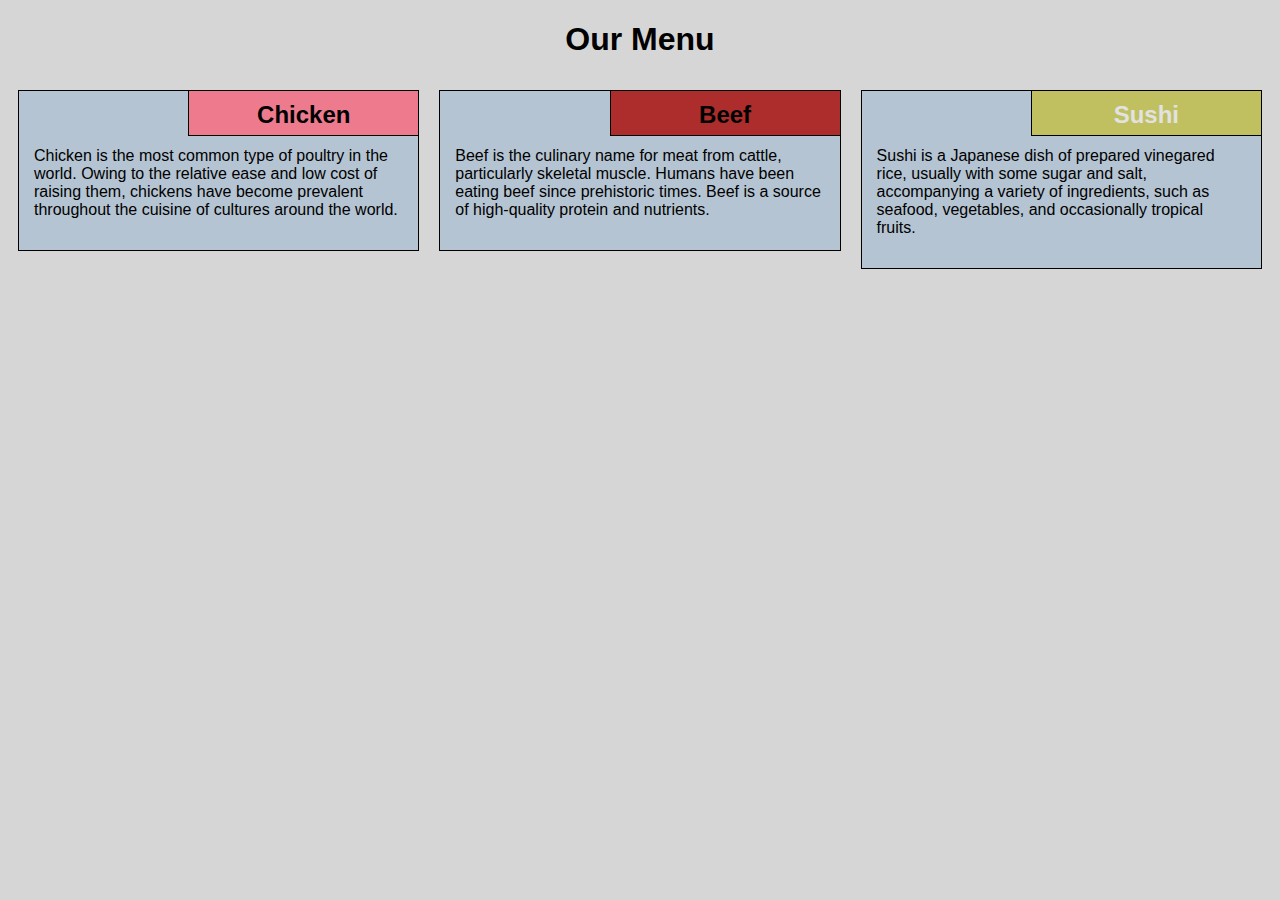
<file: module-2/index.html>
<!DOCTYPE html>
<html lang="en">

<head>
    <meta charset="utf-8">
    <meta name="viewport" content="width=device-width, initial-scale=1">
    <title>Assignment Solution for Module 2</title>
    <link rel="stylesheet" href="css/style.css">
</head>

<body>
    <h1>Our Menu</h1>
    <div class="row">
        <div class="col-lg-4 col-md-6 col-sm-12">
            <section class="chicken">
                <h2>Chicken</h2>
                <p>
                    Chicken is the most common type of poultry in the world. Owing to the relative ease and low cost of raising them, chickens have become prevalent throughout the cuisine of cultures around the world.
                </p>
            </section>
        </div>
        <div class="col-lg-4 col-md-6 col-sm-12">
            <section class="beef">
                <h2>Beef</h2>
                <p>
                    Beef is the culinary name for meat from cattle, particularly skeletal muscle. Humans have been eating beef since prehistoric times. Beef is a source of high-quality protein and nutrients.
                </p>
            </section>
        </div>
        <div class="col-lg-4 col-md-12 col-sm-12">
            <section class="sushi">
                <h2>Sushi</h2>
                <p>
                    Sushi is a Japanese dish of prepared vinegared rice, usually with some sugar and salt, accompanying a variety of ingredients, such as seafood, vegetables, and occasionally tropical fruits.
                </p>
            </section>
        </div>
    </div>
</body>

</html>
</file>
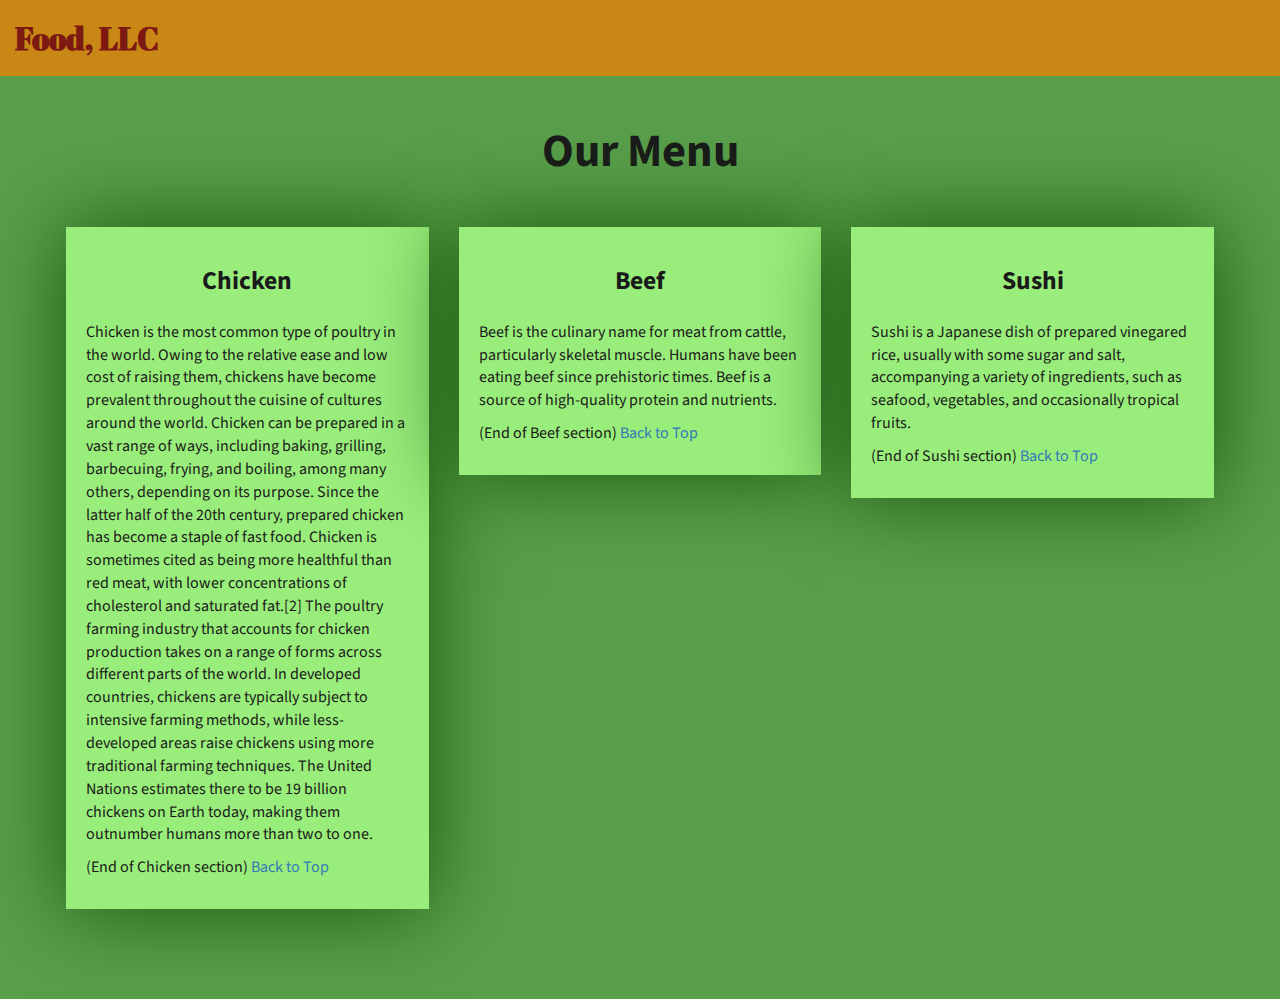
<file: module-3/index.html>
<!DOCTYPE html>
<html lang="zxx">

<head>
    <meta charset="utf-8">
    <meta http-equiv="X-UA-Compatible" content="IE=edge">
    <meta name="viewport" content="width=device-width, initial-scale=1">
    <title>Assignment Solution for Module 3</title>
    <link rel="stylesheet" href="css/bootstrap.min.css">
    <link rel="stylesheet" href="css/styles.css">
    <link href="https://fonts.googleapis.com/css?family=Source+Sans+Pro" rel="stylesheet">
    <link href="https://fonts.googleapis.com/css?family=Abril+Fatface" rel="stylesheet">

    <!-- HTML5 shim and Respond.js for IE8 support of HTML5 elements and media queries -->
    <!-- WARNING: Respond.js doesn't work if you view the page via file:// -->
    <!--[if lt IE 9]>
      <script src="https://oss.maxcdn.com/html5shiv/3.7.2/html5shiv.min.js"></script>
      <script src="https://oss.maxcdn.com/respond/1.4.2/respond.min.js"></script>
    <![endif]-->
</head>

<body>
    <header>
        <nav id="header-nav" class="navbar navbar-default">
            <div class="container-fluid">
                <div class="navbar-header">
                    <div class="navbar-brand">
                        <a href="index.html"><h1>Food, LLC</h1></a>
                    </div>

                    <button type="button" class="navbar-toggle collapsed visible-xs" data-toggle="collapse" data-target="#collapsable-nav" aria-expanded="false">
                        <span class="sr-only">Toggle navigation</span>
                        <span class="icon-bar"></span>
                        <span class="icon-bar"></span>
                        <span class="icon-bar"></span>
                    </button>
                </div>

                <div id="collapsable-nav" class="collapse navbar-collapse">
                    <ul id="nav-list" class="nav navbar-nav navbar-right visible-xs text-center">
                        <li>
                            <a href="#chicken-tile"><br class="hidden-xs"> Chicken</a>
                        </li>
                        <li>
                            <a href="#beef-tile"><br class="hidden-xs"> Beef</a>
                        </li>
                        <li>
                            <a href="#sushi-tile"><br class="hidden-xs"> Sushi</a>
                        </li>
                    </ul>
                </div>
            </div>
        </nav>
    </header>

    <div id="main-content" class="container">
        <h2 id="top-heading" class="text-center">Our Menu</h2>
        <div id="home-tiles" class="row">
            <div class="col-md-4 col-sm-6 col-xs-12">
                <div id="chicken-tile">
                    <section>
                        <h3 class="text-center">Chicken</h3>
                        <p>
                            Chicken is the most common type of poultry in the world. Owing to the relative ease and low cost of raising them, chickens have become prevalent throughout the cuisine of cultures around the world. Chicken can be prepared in a vast range of ways, including baking, grilling, barbecuing, frying, and boiling, among many others, depending on its purpose. Since the latter half of the 20th century, prepared chicken has become a staple of fast food. Chicken is sometimes cited as being more healthful than red meat, with lower concentrations of cholesterol and saturated fat.[2]

The poultry farming industry that accounts for chicken production takes on a range of forms across different parts of the world. In developed countries, chickens are typically subject to intensive farming methods, while less-developed areas raise chickens using more traditional farming techniques. The United Nations estimates there to be 19 billion chickens on Earth today, making them outnumber humans more than two to one.
                        </p>
                        <p>
                            (End of Chicken section) <a href="#top-heading">Back to Top</a>
                        </p>
                    </section>
                </div>
            </div>
            <div class="col-md-4 col-sm-6 col-xs-12">
                <div id="beef-tile">
                    <section>
                        <h3 class="text-center">Beef</h3>
                        <p>
                            Beef is the culinary name for meat from cattle, particularly skeletal muscle. Humans have been eating beef since prehistoric times. Beef is a source of high-quality protein and nutrients.
                        </p>
                        <p>
                            (End of Beef section) <a href="#top-heading">Back to Top</a>
                        </p>
                    </section>
                </div>
            </div>
            <!-- <div class="clearfix visible-md-block"></div> -->
            <div class="col-md-4 col-sm-12 col-xs-12">
                <div id="sushi-tile">
                    <section>
                        <h3 class="text-center">Sushi</h3>
                        <p>
                            Sushi is a Japanese dish of prepared vinegared rice, usually with some sugar and salt, accompanying a variety of ingredients, such as seafood, vegetables, and occasionally tropical fruits.
                        </p>
                        <p>
                            (End of Sushi section) <a href="#top-heading">Back to Top</a>
                        </p>
                    </section>
                </div>
            </div>
            <!-- <div class="clearfix visible-lg-block"></div> -->
        </div>
    </div>
    <div class="clearfix visible-lg-block"></div>


    <!-- jQuery (Bootstrap JS plugins depend on it) -->
    <script src="js/jquery-3.1.1.min.js"></script>
    <script src="js/bootstrap.min.js"></script>
    <!-- <script src="js/script.js"></script> -->

</body>

</html>
</file>
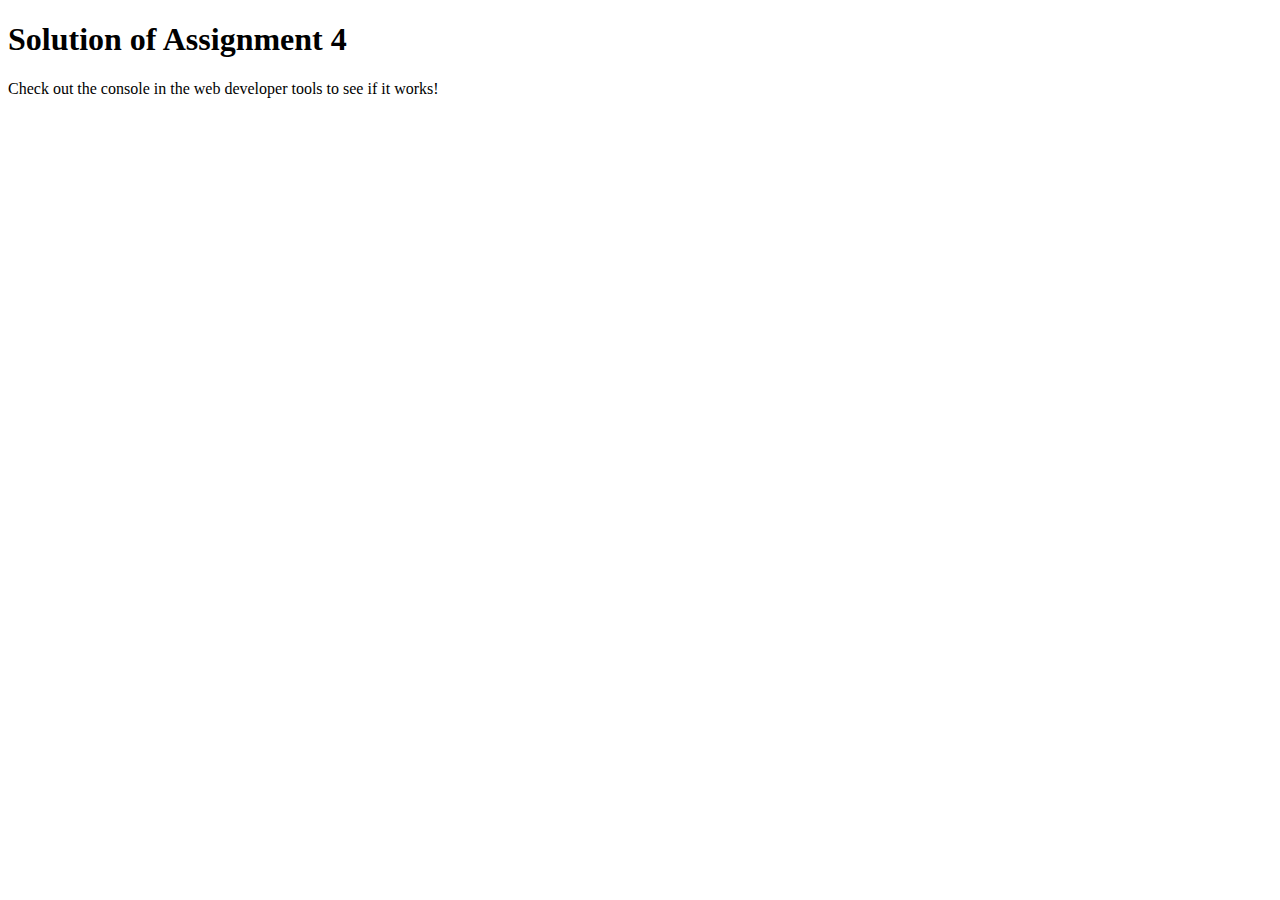
<file: module-4/index.html>
<!DOCTYPE html>
<html>

<head>
    <meta charset="utf-8">
    <title>Assignment Solution for Module 4</title>
    <script src="SpeakHello.js"></script>
    <script src="SpeakGoodBye.js"></script>
    <script src="script.js"></script>
</head>

<body>
    <h1>Solution of Assignment 4</h1>
    <p>Check out the console in the web developer tools to see if it works!</p>
</body>

</html>
</file>
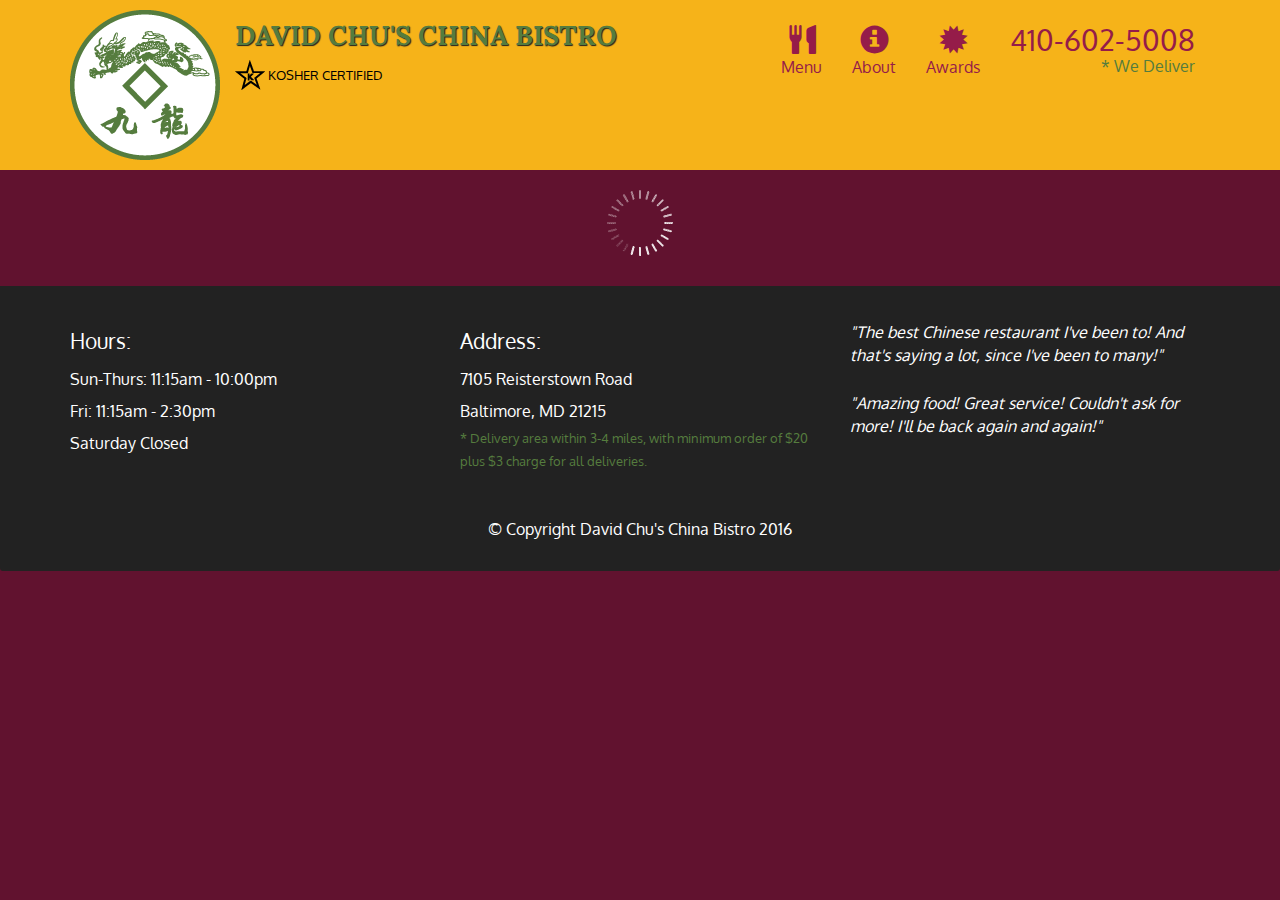
<file: module-5/index.html>
<!doctype html>
<html lang="en">
  <head>
    <meta charset="utf-8">
    <meta http-equiv="X-UA-Compatible" content="IE=edge">
    <meta name="viewport" content="width=device-width, initial-scale=1">
    <title>David Chu's China Bistro</title>
    <link rel="stylesheet" href="css/bootstrap.min.css">
    <link rel="stylesheet" href="css/styles.css">
    <link href='https://fonts.googleapis.com/css?family=Oxygen:400,300,700' rel='stylesheet' type='text/css'>
    <link href='https://fonts.googleapis.com/css?family=Lora' rel='stylesheet' type='text/css'>
  </head>
<body>
  <header>
    <nav id="header-nav" class="navbar navbar-default">
      <div class="container">
        <div class="navbar-header">
          <a href="index.html" class="pull-left visible-md visible-lg">
            <div id="logo-img" alt="Logo image"></div>
          </a>

          <div class="navbar-brand">
            <a href="index.html"><h1>David Chu's China Bistro</h1></a>
            <p>
              <img src="images/star-k-logo.png" alt="Kosher certification">
              <span>Kosher Certified</span>
            </p>
          </div>

          <button id="navbarToggle" type="button" class="navbar-toggle collapsed" data-toggle="collapse" data-target="#collapsable-nav" aria-expanded="false">
            <span class="sr-only">Toggle navigation</span>
            <span class="icon-bar"></span>
            <span class="icon-bar"></span>
            <span class="icon-bar"></span>
          </button>
        </div>
        
        <div id="collapsable-nav" class="collapse navbar-collapse">
           <ul id="nav-list" class="nav navbar-nav navbar-right">
            <li id="navHomeButton" class="visible-xs active">
              <a href="index.html">
                <span class="glyphicon glyphicon-home"></span> Home</a>
            </li>
            <li id="navMenuButton">
              <a href="#" onclick="$dc.loadMenuCategories();">
                <span class="glyphicon glyphicon-cutlery"></span><br class="hidden-xs"> Menu</a>
            </li>
            <li>
              <a href="#">
                <span class="glyphicon glyphicon-info-sign"></span><br class="hidden-xs"> About</a>
            </li>
            <li>
              <a href="#">
                <span class="glyphicon glyphicon-certificate"></span><br class="hidden-xs"> Awards</a>
            </li>
            <li id="phone" class="hidden-xs">
              <a href="tel:410-602-5008">
                <span>410-602-5008</span></a><div>* We Deliver</div>
            </li>
          </ul><!-- #nav-list -->
        </div><!-- .collapse .navbar-collapse -->
      </div><!-- .container -->
    </nav><!-- #header-nav -->
  </header>

  <div id="call-btn" class="visible-xs">
    <a class="btn" href="tel:410-602-5008">
    <span class="glyphicon glyphicon-earphone"></span>
    410-602-5008
    </a>
  </div>
  <div id="xs-deliver" class="text-center visible-xs">* We Deliver</div>

  <div id="main-content" class="container"></div>

  <footer class="panel-footer">
    <div class="container">
      <div class="row">
        <section id="hours" class="col-sm-4">
          <span>Hours:</span><br>
          Sun-Thurs: 11:15am - 10:00pm<br>
          Fri: 11:15am - 2:30pm<br>
          Saturday Closed
          <hr class="visible-xs">
        </section>
        <section id="address" class="col-sm-4">
          <span>Address:</span><br>
          7105 Reisterstown Road<br>
          Baltimore, MD 21215
          <p>* Delivery area within 3-4 miles, with minimum order of $20 plus $3 charge for all deliveries.</p>
          <hr class="visible-xs">
        </section>
        <section id="testimonials" class="col-sm-4">
          <p>"The best Chinese restaurant I've been to! And that's saying a lot, since I've been to many!"</p>
          <p>"Amazing food! Great service! Couldn't ask for more! I'll be back again and again!"</p>
        </section>
      </div>
      <div class="text-center">&copy; Copyright David Chu's China Bistro 2016</div>
    </div>
  </footer>

  <!-- jQuery (Bootstrap JS plugins depend on it) -->
  <script src="js/jquery-2.1.4.min.js"></script>
  <script src="js/bootstrap.min.js"></script>
  <script src="js/ajax-utils.js"></script>
  <script src="js/script.js"></script>
</body>
</html>
</file>
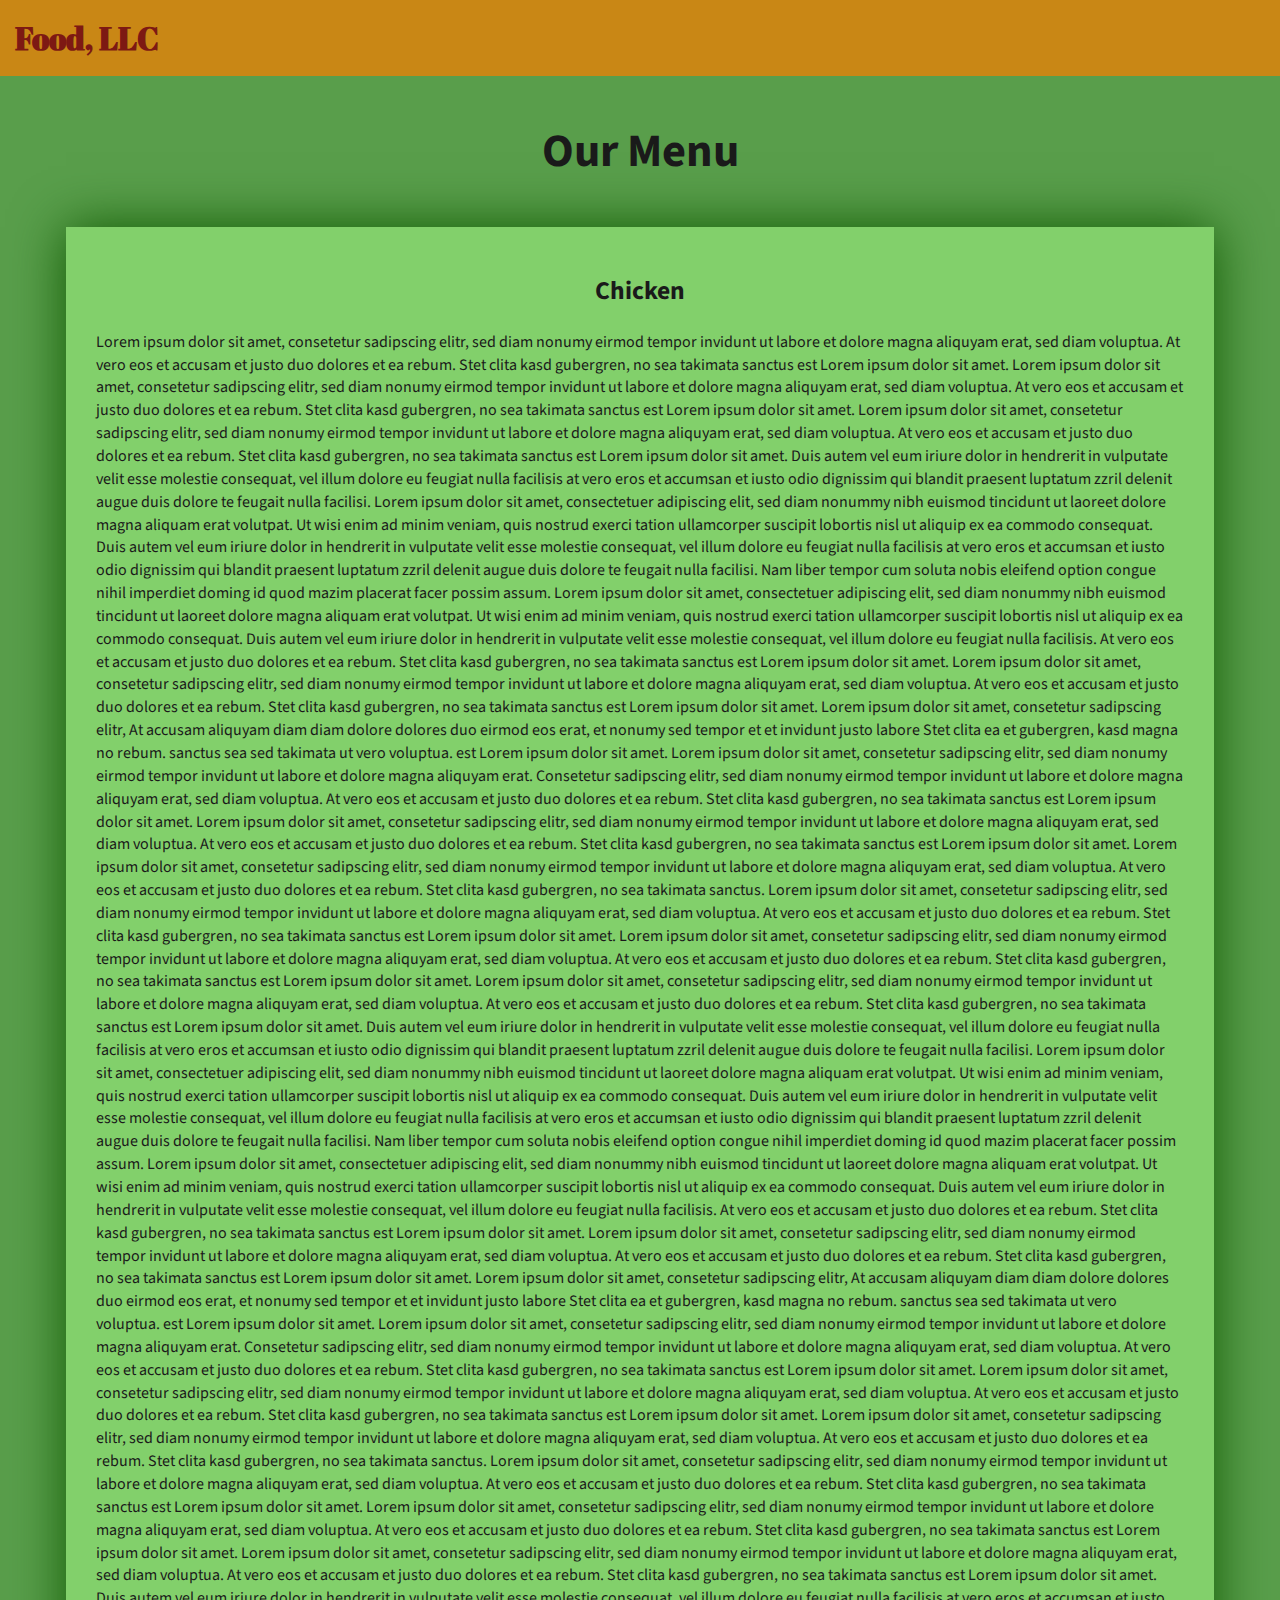
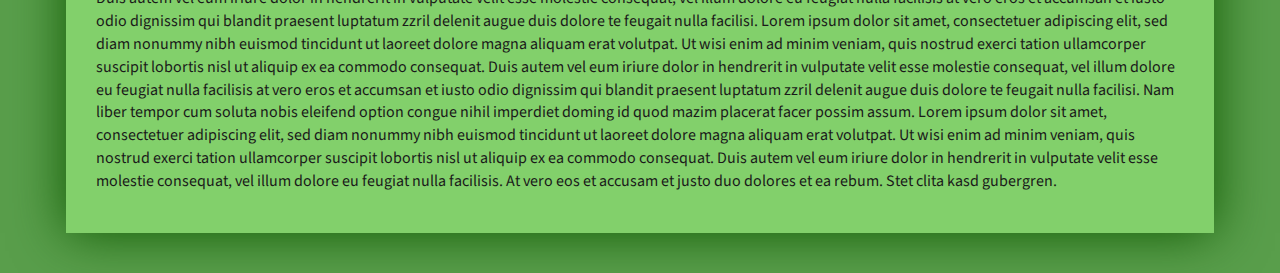
<file: module-3/index_basic.html>
<!DOCTYPE html>
<html lang="zxx">

<head>
    <meta charset="utf-8">
    <meta http-equiv="X-UA-Compatible" content="IE=edge">
    <meta name="viewport" content="width=device-width, initial-scale=1">
    <title>Assignment Solution for Module 3</title>
    <link rel="stylesheet" href="css/bootstrap.min.css">
    <link rel="stylesheet" href="css/styles_basic.css">
    <link href="https://fonts.googleapis.com/css?family=Source+Sans+Pro" rel="stylesheet">
    <link href="https://fonts.googleapis.com/css?family=Abril+Fatface" rel="stylesheet">

    <!-- HTML5 shim and Respond.js for IE8 support of HTML5 elements and media queries -->
    <!-- WARNING: Respond.js doesn't work if you view the page via file:// -->
    <!--[if lt IE 9]>
      <script src="https://oss.maxcdn.com/html5shiv/3.7.2/html5shiv.min.js"></script>
      <script src="https://oss.maxcdn.com/respond/1.4.2/respond.min.js"></script>
    <![endif]-->
</head>

<body>
    <header>
        <nav id="header-nav" class="navbar navbar-default">
            <div class="container-fluid">
                <div class="navbar-header">
                    <div class="navbar-brand">
                        <a href="index_basic.html"><h1>Food, LLC</h1></a>
                    </div>

                    <button type="button" class="navbar-toggle collapsed visible-xs" data-toggle="collapse" data-target="#collapsable-nav" aria-expanded="false">
                        <span class="sr-only">Toggle navigation</span>
                        <span class="icon-bar"></span>
                        <span class="icon-bar"></span>
                        <span class="icon-bar"></span>
                    </button>
                </div>

                <div id="collapsable-nav" class="collapse navbar-collapse">
                    <ul id="nav-list" class="nav navbar-nav navbar-right visible-xs text-center">
                        <li>
                            <a><br class="hidden-xs"> Chicken</a>
                        </li>
                        <li>
                            <a><br class="hidden-xs"> Beef</a>
                        </li>
                        <li>
                            <a><br class="hidden-xs"> Sushi</a>
                        </li>
                    </ul>
                </div>
            </div>
        </nav>
    </header>

    <div id="main-content" class="container">
        <h2 id="top-heading" class="text-center">Our Menu</h2>
        <section id="main-section">
            <h3 class="text-center">Chicken</h3>
            <p>
                Lorem ipsum dolor sit amet, consetetur sadipscing elitr, sed diam nonumy eirmod tempor invidunt ut labore et dolore magna aliquyam erat, sed diam voluptua. At vero eos et accusam et justo duo dolores et ea rebum. Stet clita kasd gubergren, no sea takimata
                sanctus est Lorem ipsum dolor sit amet. Lorem ipsum dolor sit amet, consetetur sadipscing elitr, sed diam nonumy eirmod tempor invidunt ut labore et dolore magna aliquyam erat, sed diam voluptua. At vero eos et accusam et justo duo dolores
                et ea rebum. Stet clita kasd gubergren, no sea takimata sanctus est Lorem ipsum dolor sit amet. Lorem ipsum dolor sit amet, consetetur sadipscing elitr, sed diam nonumy eirmod tempor invidunt ut labore et dolore magna aliquyam erat, sed
                diam voluptua. At vero eos et accusam et justo duo dolores et ea rebum. Stet clita kasd gubergren, no sea takimata sanctus est Lorem ipsum dolor sit amet. Duis autem vel eum iriure dolor in hendrerit in vulputate velit esse molestie consequat,
                vel illum dolore eu feugiat nulla facilisis at vero eros et accumsan et iusto odio dignissim qui blandit praesent luptatum zzril delenit augue duis dolore te feugait nulla facilisi. Lorem ipsum dolor sit amet, consectetuer adipiscing elit,
                sed diam nonummy nibh euismod tincidunt ut laoreet dolore magna aliquam erat volutpat. Ut wisi enim ad minim veniam, quis nostrud exerci tation ullamcorper suscipit lobortis nisl ut aliquip ex ea commodo consequat. Duis autem vel eum iriure
                dolor in hendrerit in vulputate velit esse molestie consequat, vel illum dolore eu feugiat nulla facilisis at vero eros et accumsan et iusto odio dignissim qui blandit praesent luptatum zzril delenit augue duis dolore te feugait nulla
                facilisi. Nam liber tempor cum soluta nobis eleifend option congue nihil imperdiet doming id quod mazim placerat facer possim assum. Lorem ipsum dolor sit amet, consectetuer adipiscing elit, sed diam nonummy nibh euismod tincidunt ut laoreet
                dolore magna aliquam erat volutpat. Ut wisi enim ad minim veniam, quis nostrud exerci tation ullamcorper suscipit lobortis nisl ut aliquip ex ea commodo consequat. Duis autem vel eum iriure dolor in hendrerit in vulputate velit esse molestie
                consequat, vel illum dolore eu feugiat nulla facilisis. At vero eos et accusam et justo duo dolores et ea rebum. Stet clita kasd gubergren, no sea takimata sanctus est Lorem ipsum dolor sit amet. Lorem ipsum dolor sit amet, consetetur
                sadipscing elitr, sed diam nonumy eirmod tempor invidunt ut labore et dolore magna aliquyam erat, sed diam voluptua. At vero eos et accusam et justo duo dolores et ea rebum. Stet clita kasd gubergren, no sea takimata sanctus est Lorem
                ipsum dolor sit amet. Lorem ipsum dolor sit amet, consetetur sadipscing elitr, At accusam aliquyam diam diam dolore dolores duo eirmod eos erat, et nonumy sed tempor et et invidunt justo labore Stet clita ea et gubergren, kasd magna no
                rebum. sanctus sea sed takimata ut vero voluptua. est Lorem ipsum dolor sit amet. Lorem ipsum dolor sit amet, consetetur sadipscing elitr, sed diam nonumy eirmod tempor invidunt ut labore et dolore magna aliquyam erat. Consetetur sadipscing
                elitr, sed diam nonumy eirmod tempor invidunt ut labore et dolore magna aliquyam erat, sed diam voluptua. At vero eos et accusam et justo duo dolores et ea rebum. Stet clita kasd gubergren, no sea takimata sanctus est Lorem ipsum dolor
                sit amet. Lorem ipsum dolor sit amet, consetetur sadipscing elitr, sed diam nonumy eirmod tempor invidunt ut labore et dolore magna aliquyam erat, sed diam voluptua. At vero eos et accusam et justo duo dolores et ea rebum. Stet clita kasd
                gubergren, no sea takimata sanctus est Lorem ipsum dolor sit amet. Lorem ipsum dolor sit amet, consetetur sadipscing elitr, sed diam nonumy eirmod tempor invidunt ut labore et dolore magna aliquyam erat, sed diam voluptua. At vero eos
                et accusam et justo duo dolores et ea rebum. Stet clita kasd gubergren, no sea takimata sanctus. Lorem ipsum dolor sit amet, consetetur sadipscing elitr, sed diam nonumy eirmod tempor invidunt ut labore et dolore magna aliquyam erat, sed
                diam voluptua. At vero eos et accusam et justo duo dolores et ea rebum. Stet clita kasd gubergren, no sea takimata sanctus est Lorem ipsum dolor sit amet. Lorem ipsum dolor sit amet, consetetur sadipscing elitr, sed diam nonumy eirmod
                tempor invidunt ut labore et dolore magna aliquyam erat, sed diam voluptua. At vero eos et accusam et justo duo dolores et ea rebum. Stet clita kasd gubergren, no sea takimata sanctus est Lorem ipsum dolor sit amet. Lorem ipsum dolor sit
                amet, consetetur sadipscing elitr, sed diam nonumy eirmod tempor invidunt ut labore et dolore magna aliquyam erat, sed diam voluptua. At vero eos et accusam et justo duo dolores et ea rebum. Stet clita kasd gubergren, no sea takimata sanctus
                est Lorem ipsum dolor sit amet. Duis autem vel eum iriure dolor in hendrerit in vulputate velit esse molestie consequat, vel illum dolore eu feugiat nulla facilisis at vero eros et accumsan et iusto odio dignissim qui blandit praesent
                luptatum zzril delenit augue duis dolore te feugait nulla facilisi. Lorem ipsum dolor sit amet, consectetuer adipiscing elit, sed diam nonummy nibh euismod tincidunt ut laoreet dolore magna aliquam erat volutpat. Ut wisi enim ad minim
                veniam, quis nostrud exerci tation ullamcorper suscipit lobortis nisl ut aliquip ex ea commodo consequat. Duis autem vel eum iriure dolor in hendrerit in vulputate velit esse molestie consequat, vel illum dolore eu feugiat nulla facilisis
                at vero eros et accumsan et iusto odio dignissim qui blandit praesent luptatum zzril delenit augue duis dolore te feugait nulla facilisi. Nam liber tempor cum soluta nobis eleifend option congue nihil imperdiet doming id quod mazim placerat
                facer possim assum. Lorem ipsum dolor sit amet, consectetuer adipiscing elit, sed diam nonummy nibh euismod tincidunt ut laoreet dolore magna aliquam erat volutpat. Ut wisi enim ad minim veniam, quis nostrud exerci tation ullamcorper suscipit
                lobortis nisl ut aliquip ex ea commodo consequat. Duis autem vel eum iriure dolor in hendrerit in vulputate velit esse molestie consequat, vel illum dolore eu feugiat nulla facilisis. At vero eos et accusam et justo duo dolores et ea rebum.
                Stet clita kasd gubergren, no sea takimata sanctus est Lorem ipsum dolor sit amet. Lorem ipsum dolor sit amet, consetetur sadipscing elitr, sed diam nonumy eirmod tempor invidunt ut labore et dolore magna aliquyam erat, sed diam voluptua.
                At vero eos et accusam et justo duo dolores et ea rebum. Stet clita kasd gubergren, no sea takimata sanctus est Lorem ipsum dolor sit amet. Lorem ipsum dolor sit amet, consetetur sadipscing elitr, At accusam aliquyam diam diam dolore dolores
                duo eirmod eos erat, et nonumy sed tempor et et invidunt justo labore Stet clita ea et gubergren, kasd magna no rebum. sanctus sea sed takimata ut vero voluptua. est Lorem ipsum dolor sit amet. Lorem ipsum dolor sit amet, consetetur sadipscing
                elitr, sed diam nonumy eirmod tempor invidunt ut labore et dolore magna aliquyam erat. Consetetur sadipscing elitr, sed diam nonumy eirmod tempor invidunt ut labore et dolore magna aliquyam erat, sed diam voluptua. At vero eos et accusam
                et justo duo dolores et ea rebum. Stet clita kasd gubergren, no sea takimata sanctus est Lorem ipsum dolor sit amet. Lorem ipsum dolor sit amet, consetetur sadipscing elitr, sed diam nonumy eirmod tempor invidunt ut labore et dolore magna
                aliquyam erat, sed diam voluptua. At vero eos et accusam et justo duo dolores et ea rebum. Stet clita kasd gubergren, no sea takimata sanctus est Lorem ipsum dolor sit amet. Lorem ipsum dolor sit amet, consetetur sadipscing elitr, sed
                diam nonumy eirmod tempor invidunt ut labore et dolore magna aliquyam erat, sed diam voluptua. At vero eos et accusam et justo duo dolores et ea rebum. Stet clita kasd gubergren, no sea takimata sanctus. Lorem ipsum dolor sit amet, consetetur
                sadipscing elitr, sed diam nonumy eirmod tempor invidunt ut labore et dolore magna aliquyam erat, sed diam voluptua. At vero eos et accusam et justo duo dolores et ea rebum. Stet clita kasd gubergren, no sea takimata sanctus est Lorem
                ipsum dolor sit amet. Lorem ipsum dolor sit amet, consetetur sadipscing elitr, sed diam nonumy eirmod tempor invidunt ut labore et dolore magna aliquyam erat, sed diam voluptua. At vero eos et accusam et justo duo dolores et ea rebum.
                Stet clita kasd gubergren, no sea takimata sanctus est Lorem ipsum dolor sit amet. Lorem ipsum dolor sit amet, consetetur sadipscing elitr, sed diam nonumy eirmod tempor invidunt ut labore et dolore magna aliquyam erat, sed diam voluptua.
                At vero eos et accusam et justo duo dolores et ea rebum. Stet clita kasd gubergren, no sea takimata sanctus est Lorem ipsum dolor sit amet. Duis autem vel eum iriure dolor in hendrerit in vulputate velit esse molestie consequat, vel illum
                dolore eu feugiat nulla facilisis at vero eros et accumsan et iusto odio dignissim qui blandit praesent luptatum zzril delenit augue duis dolore te feugait nulla facilisi. Lorem ipsum dolor sit amet, consectetuer adipiscing elit, sed diam
                nonummy nibh euismod tincidunt ut laoreet dolore magna aliquam erat volutpat. Ut wisi enim ad minim veniam, quis nostrud exerci tation ullamcorper suscipit lobortis nisl ut aliquip ex ea commodo consequat. Duis autem vel eum iriure dolor
                in hendrerit in vulputate velit esse molestie consequat, vel illum dolore eu feugiat nulla facilisis at vero eros et accumsan et iusto odio dignissim qui blandit praesent luptatum zzril delenit augue duis dolore te feugait nulla facilisi.
                Nam liber tempor cum soluta nobis eleifend option congue nihil imperdiet doming id quod mazim placerat facer possim assum. Lorem ipsum dolor sit amet, consectetuer adipiscing elit, sed diam nonummy nibh euismod tincidunt ut laoreet dolore
                magna aliquam erat volutpat. Ut wisi enim ad minim veniam, quis nostrud exerci tation ullamcorper suscipit lobortis nisl ut aliquip ex ea commodo consequat. Duis autem vel eum iriure dolor in hendrerit in vulputate velit esse molestie
                consequat, vel illum dolore eu feugiat nulla facilisis. At vero eos et accusam et justo duo dolores et ea rebum. Stet clita kasd gubergren.
            </p>
        </section>

    </div>

    <!-- jQuery (Bootstrap JS plugins depend on it) -->
    <script src="js/jquery-3.1.1.min.js"></script>
    <script src="js/bootstrap.min.js"></script>
    <!-- <script src="js/script.js"></script> -->

</body>

</html>
</file>
<file: module-2/css/style.css>
* {
    box-sizing: border-box;
    font-family: Helvetica;
}

body {
    background-color: #d6d6d6;
}

h1 {
    text-align: center;
    color: black;
}

section {
    border: 1px solid black;
    background-color: #b5c4d2;
    margin: 10px;
}

section>h2 {
    float: right;
    border-bottom: 1px solid black;
    border-left: 1px solid black;
    margin: 0;
    width: 230px;
    text-align: center;
    font-style: Times;
    font-size: 24px;
    font-weight: bold;
    height: 45px;
    padding-top: 10px;
}

section.chicken>h2 {
    background-color: rgb(238, 122, 142);
}

section.beef>h2 {
    background-color: rgb(173, 45, 45);
}

section.sushi>h2 {
    color: #e2e2e2;
    background-color: rgb(192, 192, 96);
}

section>p {
    padding: 40px 15px 15px 15px;
}

.row {
    width: 100%;
}


/* Desktop view options */

@media (min-width: 992px) {
    .col-lg-1,
    .col-lg-2,
    .col-lg-3,
    .col-lg-4,
    .col-lg-5,
    .col-lg-6,
    .col-lg-7,
    .col-lg-8,
    .col-lg-9,
    .col-lg-10,
    .col-lg-11,
    .col-lg-12 {
        float: left;
    }
    .col-lg-1 {
        width: 8.33%;
    }
    .col-lg-2 {
        width: 16.66%;
    }
    .col-lg-3 {
        width: 25%;
    }
    .col-lg-4 {
        width: 33.33%;
    }
    .col-lg-5 {
        width: 41.66%;
    }
    .col-lg-6 {
        width: 50%;
    }
    .col-lg-7 {
        width: 58.33%;
    }
    .col-lg-8 {
        width: 66.66%;
    }
    .col-lg-9 {
        width: 74.99%;
    }
    .col-lg-10 {
        width: 83.33%;
    }
    .col-lg-11 {
        width: 91.66%;
    }
    .col-lg-12 {
        width: 100%;
    }
}


/* Tablet view options */

@media (min-width: 768px) and (max-width: 991px) {
    .col-md-1,
    .col-md-2,
    .col-md-3,
    .col-md-4,
    .col-md-5,
    .col-md-6,
    .col-md-7,
    .col-md-8,
    .col-md-9,
    .col-md-10,
    .col-md-11,
    .col-md-12 {
        float: left;
    }
    .col-md-1 {
        width: 8.33%;
    }
    .col-md-2 {
        width: 16.66%;
    }
    .col-md-3 {
        width: 25%;
    }
    .col-md-4 {
        width: 33.33%;
    }
    .col-md-5 {
        width: 41.66%;
    }
    .col-md-6 {
        width: 50%;
    }
    .col-md-7 {
        width: 58.33%;
    }
    .col-md-8 {
        width: 66.66%;
    }
    .col-md-9 {
        width: 74.99%;
    }
    .col-md-10 {
        width: 83.33%;
    }
    .col-md-11 {
        width: 91.66%;
    }
    .col-md-12 {
        width: 100%;
    }
}


/* Mobile view options */

@media (max-width: 767px) {
    .col-sm-1,
    .col-sm-2,
    .col-sm-3,
    .col-sm-4,
    .col-sm-5,
    .col-sm-6,
    .col-sm-7,
    .col-sm-8,
    .col-sm-9,
    .col-sm-10,
    .col-sm-11,
    .col-sm-12 {
        float: left;
    }
    .col-sm-1 {
        width: 8.33%;
    }
    .col-sm-2 {
        width: 16.66%;
    }
    .col-sm-3 {
        width: 25%;
    }
    .col-sm-4 {
        width: 33.33%;
    }
    .col-sm-5 {
        width: 41.66%;
    }
    .col-sm-6 {
        width: 50%;
    }
    .col-sm-7 {
        width: 58.33%;
    }
    .col-sm-8 {
        width: 66.66%;
    }
    .col-sm-9 {
        width: 74.99%;
    }
    .col-sm-10 {
        width: 83.33%;
    }
    .col-sm-11 {
        width: 91.66%;
    }
    .col-sm-12 {
        width: 100%;
    }
}
</file>
<file: module-3/css/styles.css>
body {
    font-size: 16px;
    font-family: 'Source Sans Pro', sans-serif;
    color: #1a1a1a;
    background-color: #599e4b;
}


/** HEADER **/

#header-nav {
    background-color: #c98715;
    border-radius: 0;
    border: 0;
}

#header-nav button {
    margin-top: 22px;
}

.navbar-default .navbar-toggle:focus, .navbar-default .navbar-toggle:hover {
    background-color: #fce29e;
}

.navbar-collapse {
    border-top: 0;
}

.navbar-brand, .navbar-nav li a {
    line-height: 76px;
    height: 76px;
    padding-top: 0;
}

.navbar-brand h1 {
    color: #7d1913;
    font-family: 'Abril Fatface', cursive;
    font-weight: bolder;
    font-size: 1.8em;
}

.navbar-brand a:hover {
    text-decoration: none;
    text-shadow: 1px 1px 1px #fe9797;
}

#nav-list {
    background-color: #e4af34;
}

#nav-list a {
    /*text-align: center;*/
    font-weight: bolder;
    color: #282828;
    font-size: 1.2em;
}

#nav-list a:hover {
    color: #202020;
    background-color: #fce29e;
}

.navbar-header button.navbar-toggle, .navbar-header .icon-bar {
    border: 1px solid #7d1913;
}


/** END HEADER */


/** HOME PAGE **/

#main-content {
    width: 92%;
    margin-bottom: 30px;
}

#main-content h2 {
    font-size: 2.9em;
    font-weight: bold;
    margin-top: 30px;
    margin-bottom: 50px;
}

#main-content h3 {
    font-size: 1.6em;
    font-weight: bold;
    margin-bottom: 1em;
}

#chicken-tile, #beef-tile, #sushi-tile {
    width: 100%;
    padding: 20px;
    background-color: #99ed7b;
    margin-bottom: 60px;
    box-shadow: 0 0 80px #18580b;
}


/** END HOME PAGE **/
</file>
<file: module-5/css/styles.css>
body {
  font-size: 16px;
  color: #fff;
  background-color: #61122f;
  font-family: 'Oxygen', sans-serif;
}

/** HEADER **/
#header-nav {
  background-color: #f6b319;
  border-radius: 0;
  border: 0;
}

#logo-img {
  background: url('../images/restaurant-logo_large.png') no-repeat;
  width: 150px;
  height: 150px;
  margin: 10px 15px 10px 0;
}

.navbar-brand {
  padding-top: 25px;
}
.navbar-brand h1 { /* Restaurant name */
  font-family: 'Lora', serif;
  color: #557c3e;
  font-size: 1.5em;
  text-transform: uppercase;
  font-weight: bold;
  text-shadow: 1px 1px 1px #222;
  margin-top: 0;
  margin-bottom: 0;
  line-height: .75;
}
.navbar-brand a:hover, .navbar-brand a:focus {
  text-decoration: none;
}
.navbar-brand p { /* Kosher cert */
  color: #000;
  text-transform: uppercase;
  font-size: .7em;
  margin-top: 15px;
}
.navbar-brand p span { /* Star-K */
  vertical-align: middle;
}

#nav-list {
  margin-top: 10px;
}
#nav-list a {
  color: #951C49;
  text-align: center;
}
#nav-list a:hover {
  background: #E7E7E7;
}
#nav-list a span {
  font-size: 1.8em;
}

#phone {
  margin-top: 5px;
}
#phone a { /* Phone number */
  text-align: right;
  padding-bottom: 0;
}
#phone div { /* We Deliver */
  color: #557c3e;
  text-align: right;
  padding-right: 15px;
}

.navbar-header button.navbar-toggle, .navbar-header .icon-bar {
  border: 1px solid #61122f;
}
.navbar-header button.navbar-toggle {
  clear: both;
  margin-top: -30px;
}
/* END HEADER */

/* FOOTER */
.panel-footer {
  margin-top: 30px;
  padding-top: 35px;
  padding-bottom: 30px;
  background-color: #222;
  border-top: 0;
}
.panel-footer div.row {
  margin-bottom: 35px;
}
#hours, #address {
  line-height: 2;
}
#hours > span, #address > span {
  font-size: 1.3em;
}
#address p {
  color: #557c3e;
  font-size: .8em;
  line-height: 1.8;
}
#testimonials {
  font-style: italic;
}
#testimonials p:nth-child(2) {
  margin-top: 25px;
}
/* END FOOTER */



/* HOME PAGE */
.container .jumbotron {
  box-shadow: 0 0 50px #3F0C1F;
  border: 2px solid #3F0C1F;
}

#menu-tile, #specials-tile, #map-tile {
  height: 250px;
  width: 100%;
  margin-bottom: 15px;
  position: relative;
  border: 2px solid #3F0C1F;
  overflow: hidden;
}
#menu-tile:hover, #specials-tile:hover, #map-tile:hover {
  box-shadow: 0 1px 5px 1px #cccccc;
}
#menu-tile {
  background: url('../images/menu-tile.jpg') no-repeat;
  background-position: center;
}
#specials-tile {
  background: url('../images/specials-tile.jpg') no-repeat;
  background-position: center;
}
#menu-tile span, #specials-tile span, #map-tile span {
  position: absolute;
  bottom: 0;
  right: 0;
  width: 100%;
  text-align: center;
  font-size: 1.6em;
  text-transform: uppercase;
  background-color: #000;
  color: #fff;
  opacity: .8;
}
/* END HOME PAGE */

/* MENU CATEGORIES PAGE */
.category-tile { 
  position: relative;
  border: 2px solid #3F0C1F;
  overflow: hidden;
  width: 200px;
  height: 200px;
  margin: 0 auto 15px;
}
.category-tile span {
  position: absolute;
  bottom: 0;
  right: 0;
  width: 100%;
  text-align: center;
  font-size: 1.2em;
  text-transform: uppercase;
  background-color: #000;
  color: #fff;
  opacity: .8;
}
.category-tile:hover {
  box-shadow: 0 1px 5px 1px #cccccc;
}

#menu-categories-title + div {
  margin-bottom: 50px;
}
/* END MENU CATEGORIES PAGE */

/* SINGLE CATEGORY PAGE */
.menu-item-tile {
  margin-bottom: 25px;
}
.menu-item-tile hr {
  width: 80%;
}
.menu-item-tile .menu-item-price {
  font-size: 1.1em;
  text-align: right;
  margin-top: -15px;
  margin-right: -15px;
}
.menu-item-tile .menu-item-price span {
  font-size: .6em;
}
.menu-item-photo {
  position: relative;
  border: 2px solid #3F0C1F; 
  overflow: hidden;
  padding: 0;
  margin-right: -15px;
  margin-left: auto;
  margin-bottom: 20px;
  max-width: 250px;
}
.menu-item-photo div {
  position: absolute;
  bottom: 0;
  right: 0;
  width: 80px;
  background-color: #557c3e;
  text-align: center;
}
.menu-item-description {
  padding-right: 30px;
}
h3.menu-item-title {
  margin: 0 0 10px;
}
.menu-item-details {
  font-size: .9em;
  font-style: italic;
}
/* END SINGLE CATEGORY PAGE */


/********** Large devices only **********/
@media (min-width: 1200px) {
  .container .jumbotron {
    background: url('../images/jumbotron_1200.jpg') no-repeat;
    height: 675px;
  }
}

/********** Medium devices only **********/
@media (min-width: 992px) and (max-width: 1199px) {
  /* Header */
  #logo-img {
    background: url('../images/restaurant-logo_medium.png') no-repeat;
    width: 100px;
    height: 100px;
    margin: 5px 5px 5px 0;
  }
  /* End Header */

  /* Home Page */
  .container .jumbotron {
    background: url('../images/jumbotron_992.jpg') no-repeat;
    height: 558px;
  }
  /* End Home Page */
}

/********** Small devices only **********/
@media (min-width: 768px) and (max-width: 991px) {
  /* Home Page */
  .container .jumbotron {
    background: url('../images/jumbotron_768.jpg') no-repeat;
    height: 432px;
  }
  /* End Home Page */
}

/********** Extra small devices only **********/
@media (max-width: 767px) {
  /* Header */
  .navbar-brand {
    padding-top: 10px;
    height: 80px;
  }
  .navbar-brand h1 { /* Restaurant name */
    padding-top: 10px;
    font-size: 5vw; /* 1vw = 1% of viewport width */
  }
  .navbar-brand p { /* Kosher cert */
    font-size: .6em;
    margin-top: 12px;
  }
  .navbar-brand p img { /* Star-K */
    height: 20px;
  }

  #collapsable-nav a { /* Collapsed nav menu text */
    font-size: 1.2em;
  }
  #collapsable-nav a span { /* Collapsed nav menu glyph */
    font-size: 1em;
    margin-right: 5px;
  }

  #call-btn > a {
    font-size: 1.5em;
    display: block;
    margin: 0 20px;
    padding: 10px;
    border: 2px solid #fff;
    background-color: #f6b319;
    color: #951c49;
  }
  #xs-deliver {
    margin-top: 5px;
    font-size: .7em;
    letter-spacing: .1em;
    text-transform: uppercase;
  }
  /* End Header */

  /* Footer */
  .panel-footer section {
    margin-bottom: 30px;
    text-align: center;
  }
  .panel-footer section:nth-child(3) {
    margin-bottom: 0; /* margin already exists on the whole row */
  }
  .panel-footer section hr {
    width: 50%;
  }
  /* End Footer */

  /* Home Page */
  .container .jumbotron {
    margin-top: 30px;
    padding: 0;
  }
  #menu-tile, #specials-tile {
    width: 360px;
    margin: 0 auto 15px;
  }

  .menu-item-photo {
    margin-right: auto;
  }
  .menu-item-tile .menu-item-price {
    text-align: center;
  }
  .menu-item-description {
    text-align: center;;
  }
}


/********** Super extra small devices Only :-) (e.g., iPhone 4) **********/
@media (max-width: 479px) {
  /* Header */
  .navbar-brand h1 { /* Restaurant name */
    padding-top: 5px;
    font-size: 6vw;
  }
  /* End Header */
  
  /* Home page */
  #menu-tile, #specials-tile {
    width: 280px;
    margin: 0 auto 15px;
  }

  .col-xxs-12 {
    position: relative;
    min-height: 1px;
    padding-right: 15px;
    padding-left: 15px;
    float: left;
    width: 100%;
  }
}
</file>
<file: module-3/css/styles_basic.css>
body {
    font-size: 16px;
    font-family: 'Source Sans Pro', sans-serif;
    color: #1a1a1a;
    background-color: #599e4b;
}


/** HEADER **/

#header-nav {
    background-color: #c98715;
    border-radius: 0;
    border: 0;
}

#header-nav button {
    margin-top: 22px;
}

.navbar-default .navbar-toggle:focus, .navbar-default .navbar-toggle:hover {
    background-color: #fce29e;
}

.navbar-collapse {
    border-top: 0;
}

.navbar-brand, .navbar-nav li a {
    line-height: 76px;
    height: 76px;
    padding-top: 0;
}

.navbar-brand h1 {
    color: #7d1913;
    font-family: 'Abril Fatface', cursive;
    font-weight: bolder;
    font-size: 1.8em;
}

.navbar-brand a:hover {
    text-decoration: none;
    text-shadow: 1px 1px 1px #fe9797;
}

#nav-list {
    background-color: #e4af34;
}

#nav-list a {
    font-weight: bolder;
    color: #282828;
    font-size: 1.2em;
}

#nav-list a:hover {
    color: #202020;
    background-color: #fce29e;
}

.navbar-header button.navbar-toggle, .navbar-header .icon-bar {
    border: 1px solid #7d1913;
}


/** END HEADER */


/** HOME PAGE **/

#main-content {
    width: 92%;
    margin-bottom: 40px;
}

#main-content h2 {
    font-size: 2.9em;
    font-weight: bold;
    margin-top: 30px;
    margin-bottom: 50px;
}

#main-content h3 {
    font-size: 1.6em;
    font-weight: bold;
    margin-bottom: 1em;
}

#main-section {
    background-color: #82d06b;
    box-shadow: 0 0 50px #0f5900;
    padding: 30px;
}

/** END HOME PAGE **/
</file>
